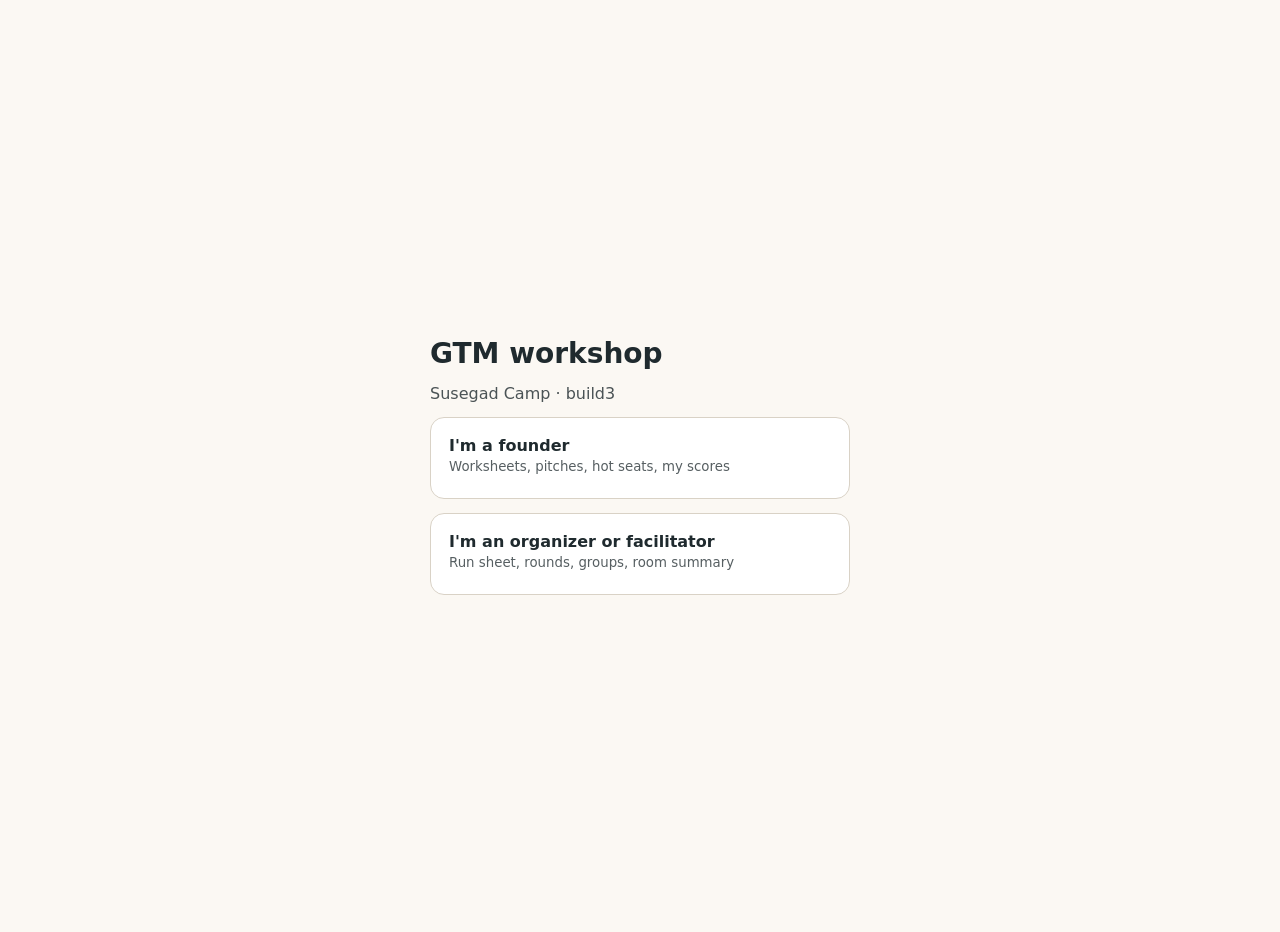
<file: index.html>
<!doctype html><html lang="en"><head><meta charset="utf-8"><meta name="viewport" content="width=device-width,initial-scale=1"><title>Build3 GTM workshop</title>
<style>:root{--bg:#fbf8f3;--ink:#1f2a2e;--card:#fff;--line:#d9d2c6;--teal:#0f6b6b}@media(prefers-color-scheme:dark){:root{--bg:#14201f;--ink:#eef3f1;--card:#1d2c2b;--line:#34504d;--teal:#4fb3ad}}
body{margin:0;min-height:100vh;display:grid;place-items:center;padding:16px;background:var(--bg);color:var(--ink);font-family:Inter,system-ui,sans-serif}
main{width:100%;max-width:420px;display:grid;gap:14px}h1{margin:0;font-size:28px}p{margin:0;opacity:.8}
a{display:block;padding:18px;border:1px solid var(--line);border-radius:14px;background:var(--card);color:inherit;text-decoration:none;font-weight:600;min-height:44px}a small{display:block;font-weight:400;opacity:.75;margin-top:4px}</style></head>
<body><main><h1>GTM workshop</h1><p>Susegad Camp · build3</p>
<a href="founder.html">I'm a founder<small>Worksheets, pitches, hot seats, my scores</small></a>
<a href="admin.html">I'm an organizer or facilitator<small>Run sheet, rounds, groups, room summary</small></a></main></body></html>
</file>
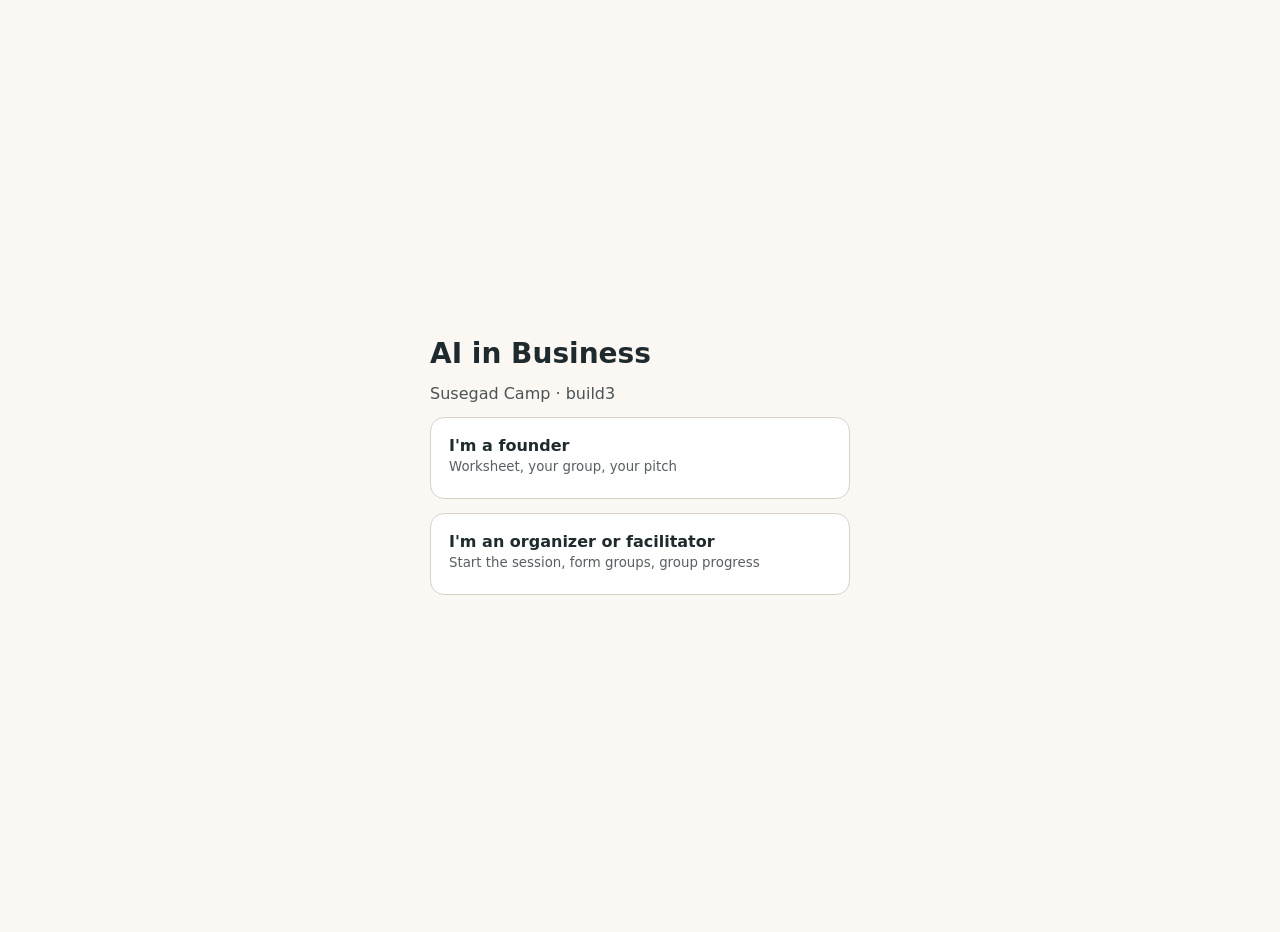
<file: ai.html>
<!doctype html><html lang="en"><head><meta charset="utf-8"><meta name="viewport" content="width=device-width,initial-scale=1"><title>AI in Business · build3</title>
<style>:root{--bg:#fbf8f3;--ink:#1f2a2e;--card:#fff;--line:#d9d2c6;--teal:#0f6b6b}@media(prefers-color-scheme:dark){:root{--bg:#14201f;--ink:#eef3f1;--card:#1d2c2b;--line:#34504d;--teal:#4fb3ad}}
body{margin:0;min-height:100vh;display:grid;place-items:center;padding:16px;background:var(--bg);color:var(--ink);font-family:Inter,system-ui,sans-serif}
main{width:100%;max-width:420px;display:grid;gap:14px}h1{margin:0;font-size:28px}p{margin:0;opacity:.8}
a{display:block;padding:18px;border:1px solid var(--line);border-radius:14px;background:var(--card);color:inherit;text-decoration:none;font-weight:600;min-height:44px}a small{display:block;font-weight:400;opacity:.75;margin-top:4px}</style></head>
<body><main><h1>AI in Business</h1><p>Susegad Camp · build3</p>
<a href="ai-founder.html">I'm a founder<small>Worksheet, your group, your pitch</small></a>
<a href="ai-admin.html">I'm an organizer or facilitator<small>Start the session, form groups, group progress</small></a></main></body></html>
</file>
